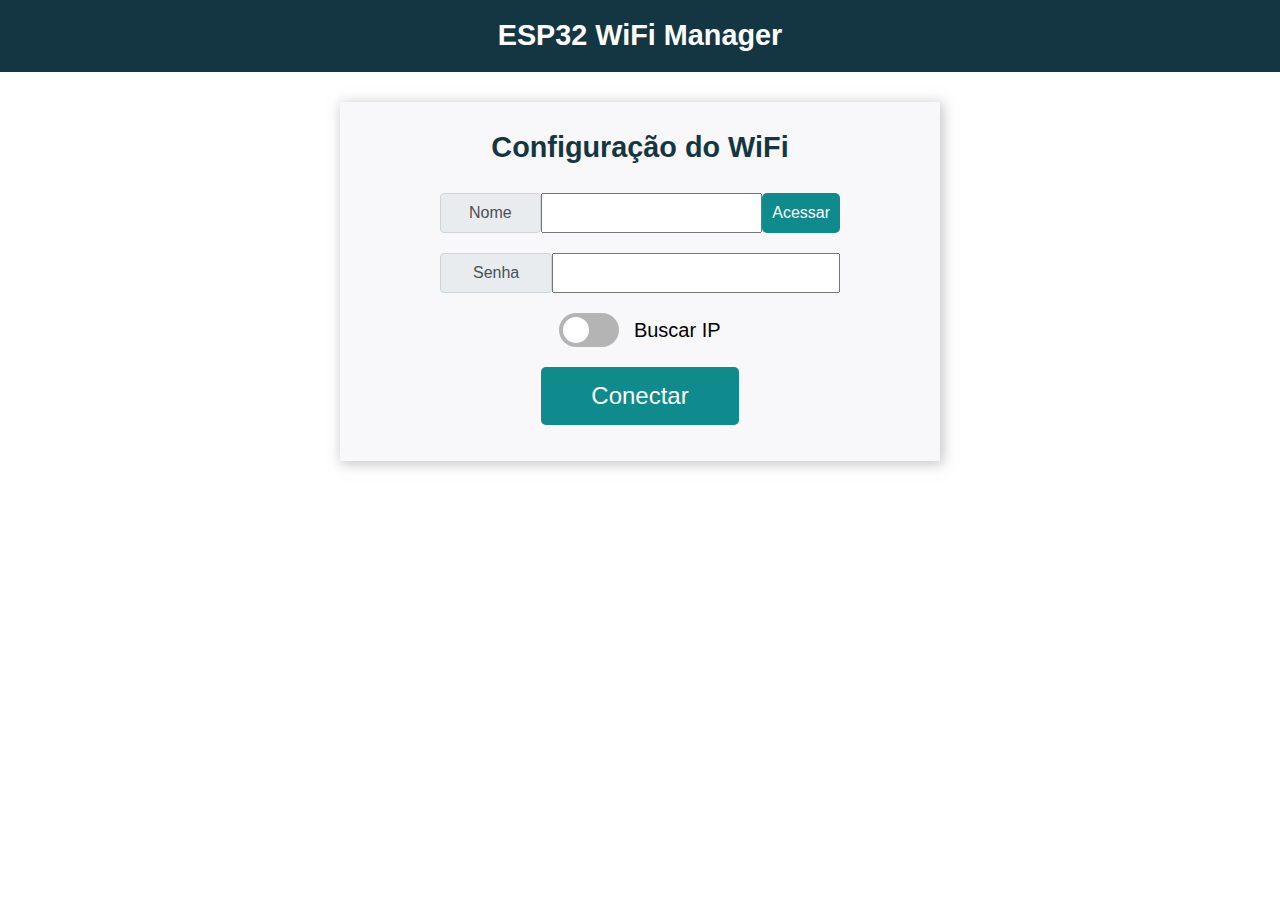
<file: ESP32-01_WiFi_Manger-main/data/index.html>
<!DOCTYPE HTML>
<html>

<head>
    <title>ESP32 WiFi Manager</title>
    <meta name="viewport" content="width=device-width, initial-scale=1">
    <link rel="icon" href="data:,">
    <meta charset="utf-8">
    <link rel="stylesheet" href="style.css">
    <script src="main.js"></script>
</head>

<body>
    <div class="topnav">
        <h1>ESP32 WiFi Manager</h1>
    </div>
    <div class="content">

        <div id="WifiSeetingCard">
            <div class="card">

                <div>
                    <h1 class="wifi_title"> Configuração do WiFi </h1>
                </div>

                <div class="col" id="connetInfoTable">
                    <div class="dot connInfo">
                        <svg width="30" height="30" fill="currentColor" class="bi bi-check-circle" viewBox="0 0 16 16">
                            <path d="M8 15A7 7 0 1 1 8 1a7 7 0 0 1 0 14zm0 1A8 8 0 1 0 8 0a8 8 0 0 0 0 16z" />
                            <path
                                d="M10.97 4.97a.235.235 0 0 0-.02.022L7.477 9.417 5.384 7.323a.75.75 0 0 0-1.06 1.06L6.97 11.03a.75.75 0 0 0 1.079-.02l3.992-4.99a.75.75 0 0 0-1.071-1.05z" />
                        </svg>
                    </div>
                    <div class="connInfo"> SSID : <span id="connectionSSID"></span></div>
                    <div class="connInfo"> IP : <span id="connectionIP"></span></div>
                </div>


                <div class="input-group-prepend">
                    <div class="input-group-text input-ssid"> Nome </div>
                    <input type="text" class="form-control ipInput" id="id_ssd_name">
                    <input type="button" onclick="fncwifiScane()" class="button input-button" value="Acessar">
                </div>

                <div class="input-group-prepend">
                    <div class="input-group-text input_password"> Senha </div>
                    <input type="password" class="form-control ipInput" id="id_Sifre">
                </div>

                <div class="col Ipcol">
                    <label class="switch switchIP">
                        <input type="checkbox" id="staticIPCheckBox" onclick="fncStaticIP()">
                        <div class="slider round"></div>
                    </label>
                    <p class="connetinfo staticIPinfo"><span id="_staticIPToggal">Buscar IP</span> </p>
                </div>

                <div id="staticIPsection">

                    <div role="group" class="input-group input-ipaddress">
                        <div class="input-group-prepend">
                            <div class="input-group-text ipaddtag">IP Local
                            </div>
                            <input type="text" class="form-control InputType IPinput" id="IdStaticIP_0"
                                placeholder="xxx" value="192">
                            <p class="point"> . </p>
                            <input type="text" class="form-control InputType IPinput" id="IdStaticIP_1"
                                placeholder="xxx" value="168">
                            <p class="point"> . </p>
                            <input type="text" class="form-control InputType IPinput" id="IdStaticIP_2"
                                placeholder="xxx" value="4">
                            <p class="point"> . </p>
                            <input type="text" class="form-control InputType IPinput" id="IdStaticIP_3"
                                placeholder="xxx" value="2">
                        </div>
                    </div>

                    <div role="group" class="input-group input-ipaddress">
                        <div class="input-group-prepend">
                            <div class="input-group-text ipaddtag">Gateway
                            </div>
                            <input type="text" class="form-control InputType IPinput" id="IdGateway_0" placeholder="xxx"
                                value="192">
                            <p class="point"> . </p>
                            <input type="text" class="form-control InputType IPinput" id="IdGateway_1" placeholder="xxx"
                                value="168">
                            <p class="point"> . </p>
                            <input type="text" class="form-control InputType IPinput" id="IdGateway_2" placeholder="xxx"
                                value="4">
                            <p class="point"> . </p>
                            <input type="text" class="form-control InputType IPinput" id="IdGateway_3" placeholder="xxx"
                                value="1">
                        </div>
                    </div>

                    <div role="group" class="input-group input-ipaddress">
                        <div class="input-group-prepend">
                            <div class="input-group-text ipaddtag">Subnet
                            </div>
                            <input type="text" class="form-control InputType IPinput" id="IdNetmask_0" placeholder="xxx"
                                value="255">
                            <p class="point"> . </p>
                            <input type="text" class="form-control InputType IPinput" id="IdNetmask_1" placeholder="xxx"
                                value="255">
                            <p class="point"> . </p>
                            <input type="text" class="form-control InputType IPinput" id="IdNetmask_2" placeholder="xxx"
                                value="255">
                            <p class="point"> . </p>
                            <input type="text" class="form-control InputType IPinput" id="IdNetmask_3" placeholder="xxx"
                                value="0">
                        </div>
                    </div>


                </div>

                <p><button onclick="fncConnect()" id="button" class="button">Conectar</button></p>

            </div>
        </div>

        <div id="LoderCard" class="loadersection">
            <div class="card loder_card">
                <div class="loader"></div>
                <div id="loadertext"></div>
            </div>
        </div>

        <div id="wifiListCard" class="loadersection">
            <div class="card">
                <div id="IdWiFiScaneList"></div>
            </div>
        </div>

    </div>
</body>

</html>
</file>
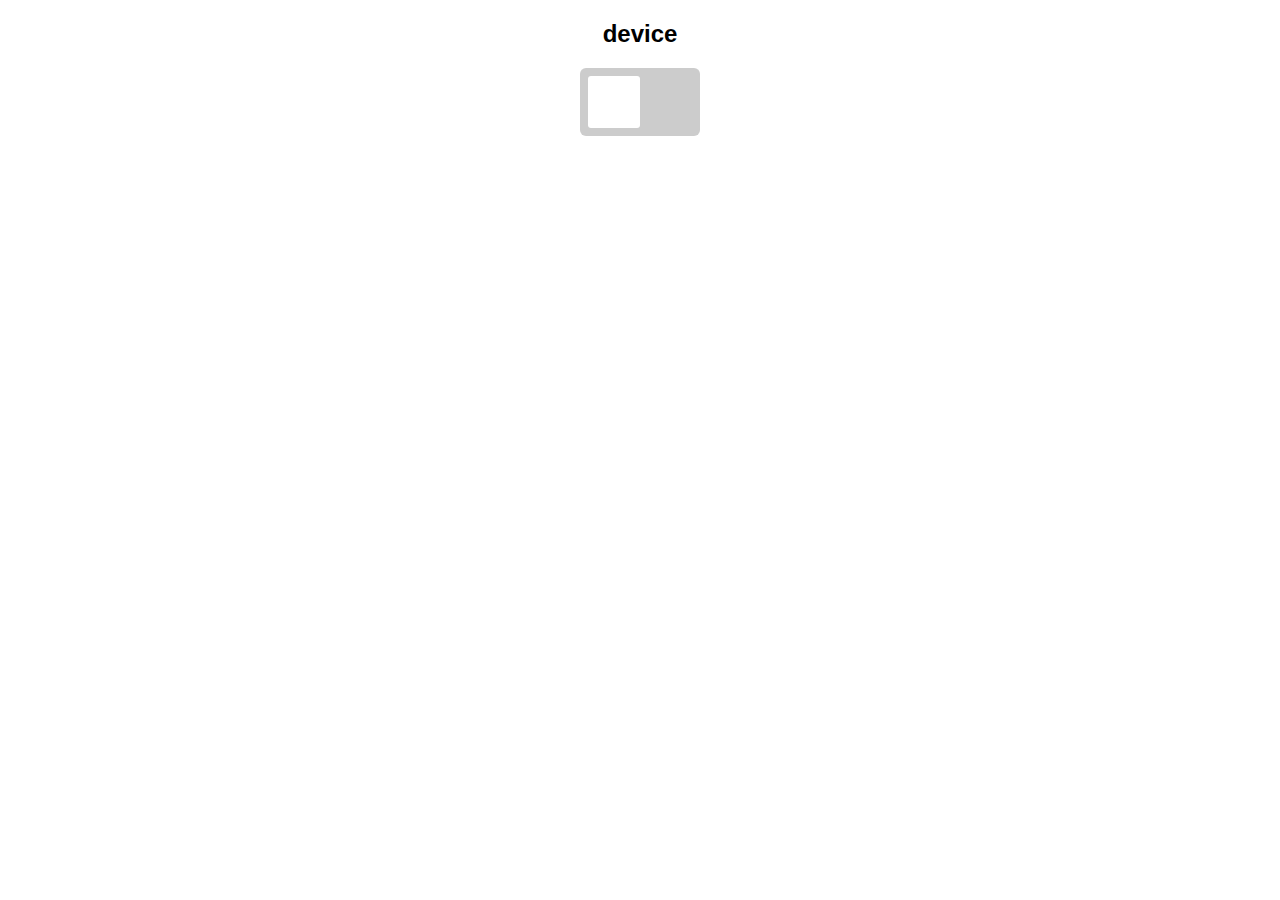
<file: manager/data/index.html>
<!DOCTYPE HTML><html>
<head>
  <title>Device</title>
  <meta name="viewport" content="width=device-width, initial-scale=1">
  <link rel="stylesheet" type="text/css" href="style.css">
  <link rel="icon" type="image/png" href="favicon.png">
  
</head>
<body>
  <h2>device</h2>
  <label class="switch"><input type="checkbox" onchange="toggleCheckbox(this)" id="2" %STATE%><span class="slider"></span></label>
<script>function toggleCheckbox(element) {
  var xhr = new XMLHttpRequest();
  if(element.checked){ xhr.open("GET", "/update?state=1", true); }
  else { xhr.open("GET", "/update?state=0", true); }
  xhr.send();
}
</script>
</body>
</html>
</file>
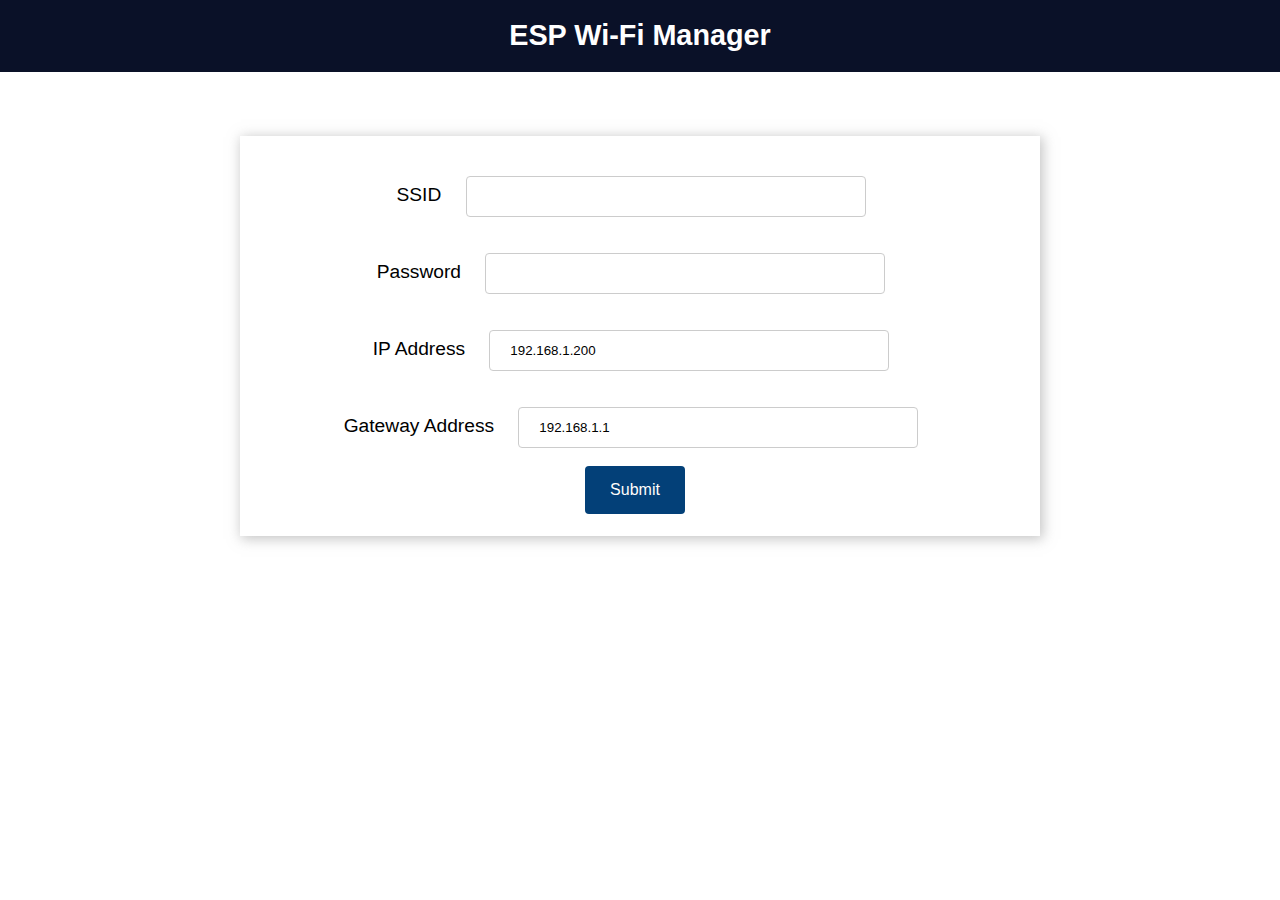
<file: ESP32_WiFi_Manager/data/wifimanager.html>
<!DOCTYPE html>
<html>
<head>
  <title>ESP Wi-Fi Manager</title>
  <meta name="viewport" content="width=device-width, initial-scale=1">
  <link rel="icon" href="data:,">
  <link rel="stylesheet" type="text/css" href="style.css">
</head>
<body>
  <div class="topnav">
    <h1>ESP Wi-Fi Manager</h1>
  </div>
  <div class="content">
    <div class="card-grid">
      <div class="card">
        <form action="/" method="POST">
          <p>
            <label for="ssid">SSID</label>
            <input type="text" id ="ssid" name="ssid"><br>
            <label for="pass">Password</label>
            <input type="text" id ="pass" name="pass"><br>
            <label for="ip">IP Address</label>
            <input type="text" id ="ip" name="ip" value="192.168.1.200"><br>
            <label for="gateway">Gateway Address</label>
            <input type="text" id ="gateway" name="gateway" value="192.168.1.1"><br>
            <input type ="submit" value ="Submit">
          </p>
        </form>
      </div>
    </div>
  </div>
</body>
</html>
</file>
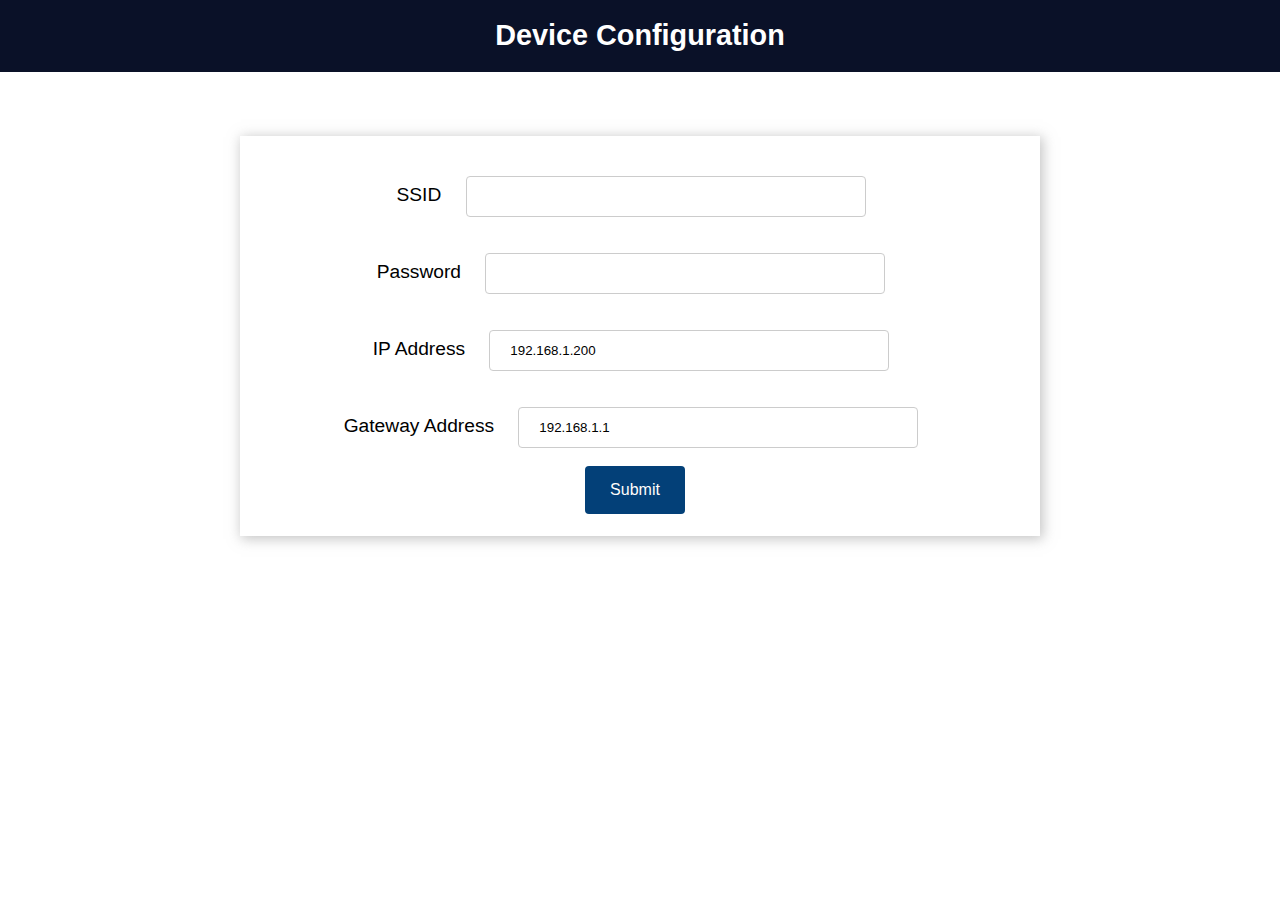
<file: manager/data/config.html>
<!DOCTYPE html>
<html>
<head>
  <title>Device</title>
  <meta name="viewport" content="width=device-width, initial-scale=1">
  <link rel="icon" type="image/png" href="favicon.png">
  <link rel="stylesheet" type="text/css" href="style.css">
</head>
<body>
  <div class="topnav">
    <h1>Device Configuration</h1>
  </div>
  <div class="content">
    <div class="card-grid">
      <div class="card">
        <form action="/config" method="POST">
          <p>
            <label for="ssid">SSID</label>
            <input type="text" id ="ssid" name="ssid"><br>
            <label for="pass">Password</label>
            <input type="text" id ="pass" name="pass"><br>
            <label for="ip">IP Address</label>
            <input type="text" id ="ip" name="ip" value="192.168.1.200"><br>
            <label for="gateway">Gateway Address</label>
            <input type="text" id ="gateway" name="gateway" value="192.168.1.1"><br>
            <input type ="submit" value ="Submit">
          </p>
        </form>
      </div>
    </div>
  </div>
</body>
</html>
</file>
<file: ESP32-01_WiFi_Manger-main/data/style.css>
html {
  font-family: Arial, Helvetica, sans-serif;
  text-align: center;
}

h1 {
  font-size: 1.8rem;
  color: white;
}

h2 {
  font-size: 1.5rem;
  font-weight: bold;
  color: #143642;
}

.topnav {
  overflow: hidden;
  background-color: #143642;
}

body {
  margin: 0;
}

.content {
  padding: 30px;
  max-width: 600px;
  margin: 0 auto;
}

.card {
  background-color: #f8f7f9;
  box-shadow: 2px 2px 12px 1px rgba(140, 140, 140, 0.5);
  padding-top: 10px;
  padding-bottom: 20px;
}

.button {
  padding: 15px 50px;
  font-size: 24px;
  text-align: center;
  outline: none;
  color: #fff;
  background-color: #0f8b8d;
  border: none;
  border-radius: 5px;
  -webkit-touch-callout: none;
  -webkit-user-select: none;
  -khtml-user-select: none;
  -moz-user-select: none;
  -ms-user-select: none;
  user-select: none;
  -webkit-tap-highlight-color: rgba(0, 0, 0, 0);
}

.button:hover {
  background-color: #0f8b8d;
}

.button:active {
  background-color: #0f8b8d;
  box-shadow: 2 2px #cdcdcd;
  transform: translateY(2px);
}

.state {
  font-size: 1.5rem;
  color: #8c8c8c;
  font-weight: bold;
}

.input-group-prepend {
  display: flex;
  height: 40px;
  margin: auto;
  padding: 10px;
  max-width: 400px;
}

.input-group-text {
  display: flex;
  align-items: center;
  padding: 0.375rem 0.75rem;
  margin-bottom: 0;
  font-size: 1rem;
  font-weight: 500;
  line-height: 1.5;
  color: #495057;
  text-align: center;
  white-space: nowrap;
  background-color: #e9ecef;
  border: 1px solid #ced4da;
  border-radius: 0.25rem;
}

.input-ssid {
  padding-left: 28px;
  padding-right: 28px;
}

.form-control {
  position: relative;
  flex: 1 1 auto;
  width: 1%;
  min-width: 0;
  margin-bottom: 0;
}

.ipInput {
  font-weight: bold;
  font-size: 15px;
  width: 190px;
}

.input-button {
  padding: 5px 10px;
  font-size: 16px;
}

.wifi_title {
  color: #143642;
}

.input_password {
  padding-left: 32px;
  padding-right: 32px;
}

.loder_card {
  padding: 50px;
}

.loadersection {
  margin-top: 20px;
}

.loader {
  position: relative;
  margin-left: auto;
  margin-right: auto;
  border: 16px solid #e0e0e0;
  border-radius: 50%;
  border-top: 16px solid #3498db;
  width: 100px;
  height: 100px;
  -webkit-animation: spin 2s linear infinite;
  animation: spin 2s linear infinite;
}

@-webkit-keyframes spin {
  0% {
    -webkit-transform: rotate(0deg);
  }
  100% {
    -webkit-transform: rotate(360deg);
  }
}

@keyframes spin {
  0% {
    transform: rotate(0deg);
  }
  100% {
    transform: rotate(360deg);
  }
}

.switch {
  position: relative;
  display: inline-block;
  width: 60px;
  height: 34px;
  margin-top: 10px;
  vertical-align: middle;
}

.switch input {
  opacity: 0;
  width: 0;
  height: 0;
}

.connetinfo {
  margin-top: 0px;
  margin-bottom: 0px;
  height: 25;
  font-size: 25px;
  display: inline-block;
  vertical-align: middle;
  padding-left: 10px;
}

.staticIPinfo {
  margin-top: 10px;
  font-size: 20px;
  margin-bottom: 0px;
}

.slider {
  position: absolute;
  cursor: pointer;
  top: 0;
  left: 0;
  right: 0;
  bottom: 0;
  background-color: rgb(180, 180, 180);
  -webkit-transition: 0.4s;
  transition: 0.4s;
}

.slider:before {
  position: absolute;
  content: "";
  height: 26px;
  width: 26px;
  left: 4px;
  bottom: 4px;
  background-color: white;
  -webkit-transition: 0.4s;
  transition: 0.4s;
}

input:checked + .slider {
  background-color: #2196f3;
}

input:focus + .slider {
  box-shadow: 0 0 1px #2196f3;
}

input:checked + .slider:before {
  -webkit-transform: translateX(26px);
  -ms-transform: translateX(26px);
  transform: translateX(26px);
}

.slider.round {
  border-radius: 34px;
}

.slider.round:before {
  border-radius: 50%;
}

.input-group {
  position: relative;
  display: flex;
  flex-wrap: wrap;
  align-items: stretch;
  width: 100%;
}

.input-ipaddress {
  max-width: 28rem;
  margin: auto;
}

.InputType {
  text-align: center;
  font-size: 20px;
  font-weight: bold;
  color: #0a5275;
}

.point {
  margin: 5px;
  font-size: 20px;
  font-weight: bold;
}

.Ipcol {
  margin-bottom: 20px;
  padding-bottom: 0px;
}

.wifiName,
.encryption,
.RSSI {
  position: relative;
  margin-right: 20px;
}

.wifiName {
  height: 10px;
  width: 300px;
  text-align: initial;
  margin-left: 0px;
}

.encryption {
  height: 10px;
  width: 20px;
  margin-left: 80px;
}

.RSSI {
  height: 10px;
  width: 20px;
  margin-left: 50px;
}

.listwifi {
  background-color: #143642;
  line-height: 20px;
  font-size: 15px;
  text-align: end;
  margin: 5px;
  padding-left: 0px;
}

.dot {
  color: #143642;
}

.connInfo {
  color: #0aad41;
  margin-top: 10px;
  font-weight: bold;
}

#LoderCard,
#wifiListCard,
#connetInfoTable {
  display: none;
}
</file>
<file: manager/data/style.css>
html {
  font-family: Arial, Helvetica, sans-serif; 
  display: inline-block; 
  text-align: center;
}

h1 {
  font-size: 1.8rem; 
  color: white;
}

p { 
  font-size: 1.4rem;
}

.topnav { 
  overflow: hidden; 
  background-color: #0A1128;
}

body {  
  margin: 0;
}

.content { 
  padding: 5%;
}

.card-grid { 
  max-width: 800px; 
  margin: 0 auto; 
  display: grid; 
  grid-gap: 2rem; 
  grid-template-columns: repeat(auto-fit, minmax(300px, 1fr));
}

.card { 
  background-color: white; 
  box-shadow: 2px 2px 12px 1px rgba(140,140,140,.5);
}

.card-title { 
  font-size: 1.2rem;
  font-weight: bold;
  color: #034078
}

.switch {
  position: relative; 
  display: inline-block; 
  width: 120px; 
  height: 68px
} 
.switch input {
  display: none
}
.slider {
  position: absolute; 
  top: 0; 
  left: 0; 
  right: 0; 
  bottom: 0; 
  background-color: #ccc; 
  border-radius: 6px
}
.slider:before {
  position: absolute; 
  content: ""; 
  height: 52px; 
  width: 52px; 
  left: 8px; 
  bottom: 8px; 
  background-color: #fff; 
  -webkit-transition: .4s; 
  transition: .4s; 
  border-radius: 3px
}
input:checked+.slider {
  background-color: #b30000
}
input:checked+.slider:before {
  -webkit-transform: translateX(52px); 
  -ms-transform: translateX(52px); 
  transform: translateX(52px)
}
input[type=submit] {
  border: none;
  color: #FEFCFB;
  background-color: #034078;
  padding: 15px 15px;
  text-align: center;
  text-decoration: none;
  display: inline-block;
  font-size: 16px;
  width: 100px;
  margin-right: 10px;
  border-radius: 4px;
  transition-duration: 0.4s;
  }

input[type=submit]:hover {
  background-color: #1282A2;
}

input[type=text], input[type=number], select {
  width: 50%;
  padding: 12px 20px;
  margin: 18px;
  display: inline-block;
  border: 1px solid #ccc;
  border-radius: 4px;
  box-sizing: border-box;
}

label {
  font-size: 1.2rem; 
}
.value{
  font-size: 1.2rem;
  color: #1282A2;  
}
.state {
  font-size: 1.2rem;
  color: #1282A2;
}
button {
  border: none;
  color: #FEFCFB;
  padding: 15px 32px;
  text-align: center;
  font-size: 16px;
  width: 100px;
  border-radius: 4px;
  transition-duration: 0.4s;
}
.button-on {
  background-color: #034078;
}
.button-on:hover {
  background-color: #1282A2;
}
.button-off {
  background-color: #858585;
}
.button-off:hover {
  background-color: #252524;
}
</file>
<file: ESP32_WiFi_Manager/data/style.css>
html {
  font-family: Arial, Helvetica, sans-serif; 
  display: inline-block; 
  text-align: center;
}

h1 {
  font-size: 1.8rem; 
  color: white;
}

p { 
  font-size: 1.4rem;
}

.topnav { 
  overflow: hidden; 
  background-color: #0A1128;
}

body {  
  margin: 0;
}

.content { 
  padding: 5%;
}

.card-grid { 
  max-width: 800px; 
  margin: 0 auto; 
  display: grid; 
  grid-gap: 2rem; 
  grid-template-columns: repeat(auto-fit, minmax(300px, 1fr));
}

.card { 
  background-color: white; 
  box-shadow: 2px 2px 12px 1px rgba(140,140,140,.5);
}

.card-title { 
  font-size: 1.2rem;
  font-weight: bold;
  color: #034078
}

input[type=submit] {
  border: none;
  color: #FEFCFB;
  background-color: #034078;
  padding: 15px 15px;
  text-align: center;
  text-decoration: none;
  display: inline-block;
  font-size: 16px;
  width: 100px;
  margin-right: 10px;
  border-radius: 4px;
  transition-duration: 0.4s;
  }

input[type=submit]:hover {
  background-color: #1282A2;
}

input[type=text], input[type=number], select {
  width: 50%;
  padding: 12px 20px;
  margin: 18px;
  display: inline-block;
  border: 1px solid #ccc;
  border-radius: 4px;
  box-sizing: border-box;
}

label {
  font-size: 1.2rem; 
}
.value{
  font-size: 1.2rem;
  color: #1282A2;  
}
.state {
  font-size: 1.2rem;
  color: #1282A2;
}
button {
  border: none;
  color: #FEFCFB;
  padding: 15px 32px;
  text-align: center;
  font-size: 16px;
  width: 100px;
  border-radius: 4px;
  transition-duration: 0.4s;
}
.button-on {
  background-color: #034078;
}
.button-on:hover {
  background-color: #1282A2;
}
.button-off {
  background-color: #858585;
}
.button-off:hover {
  background-color: #252524;
}
</file>
